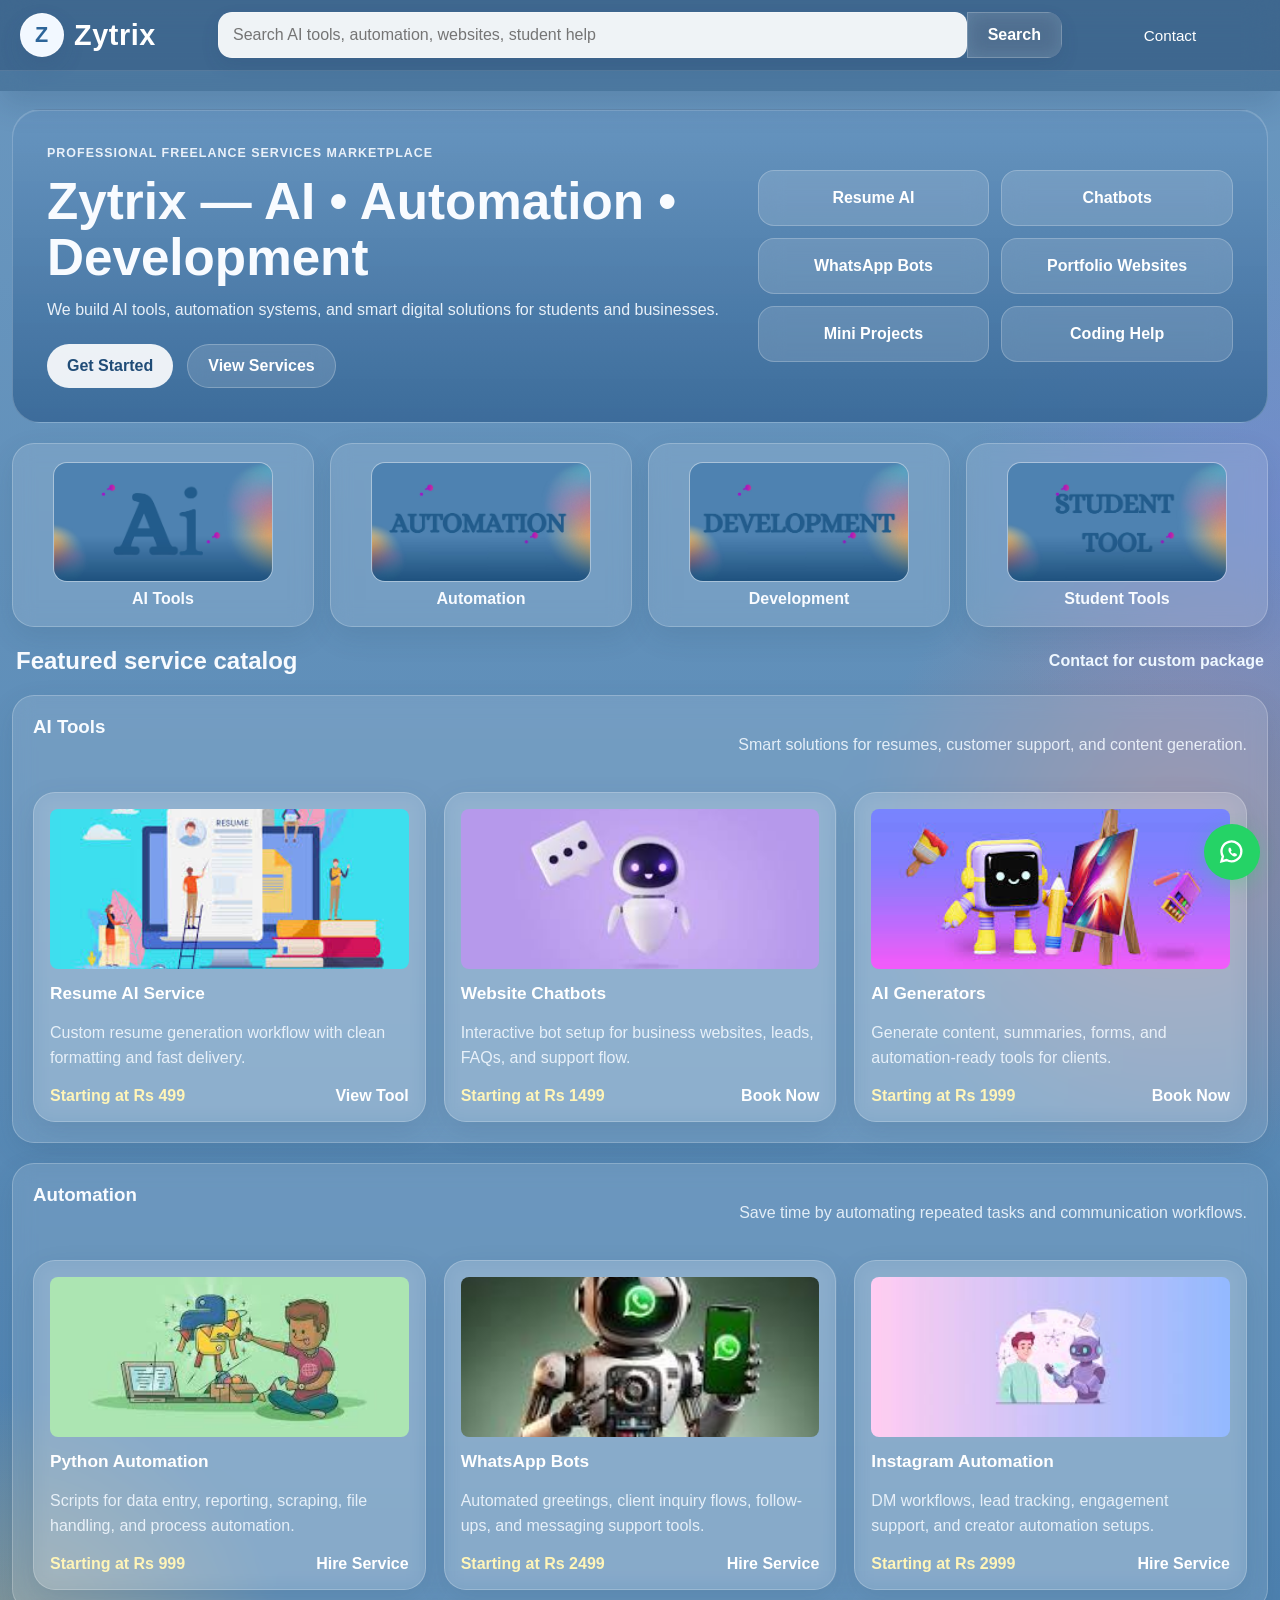
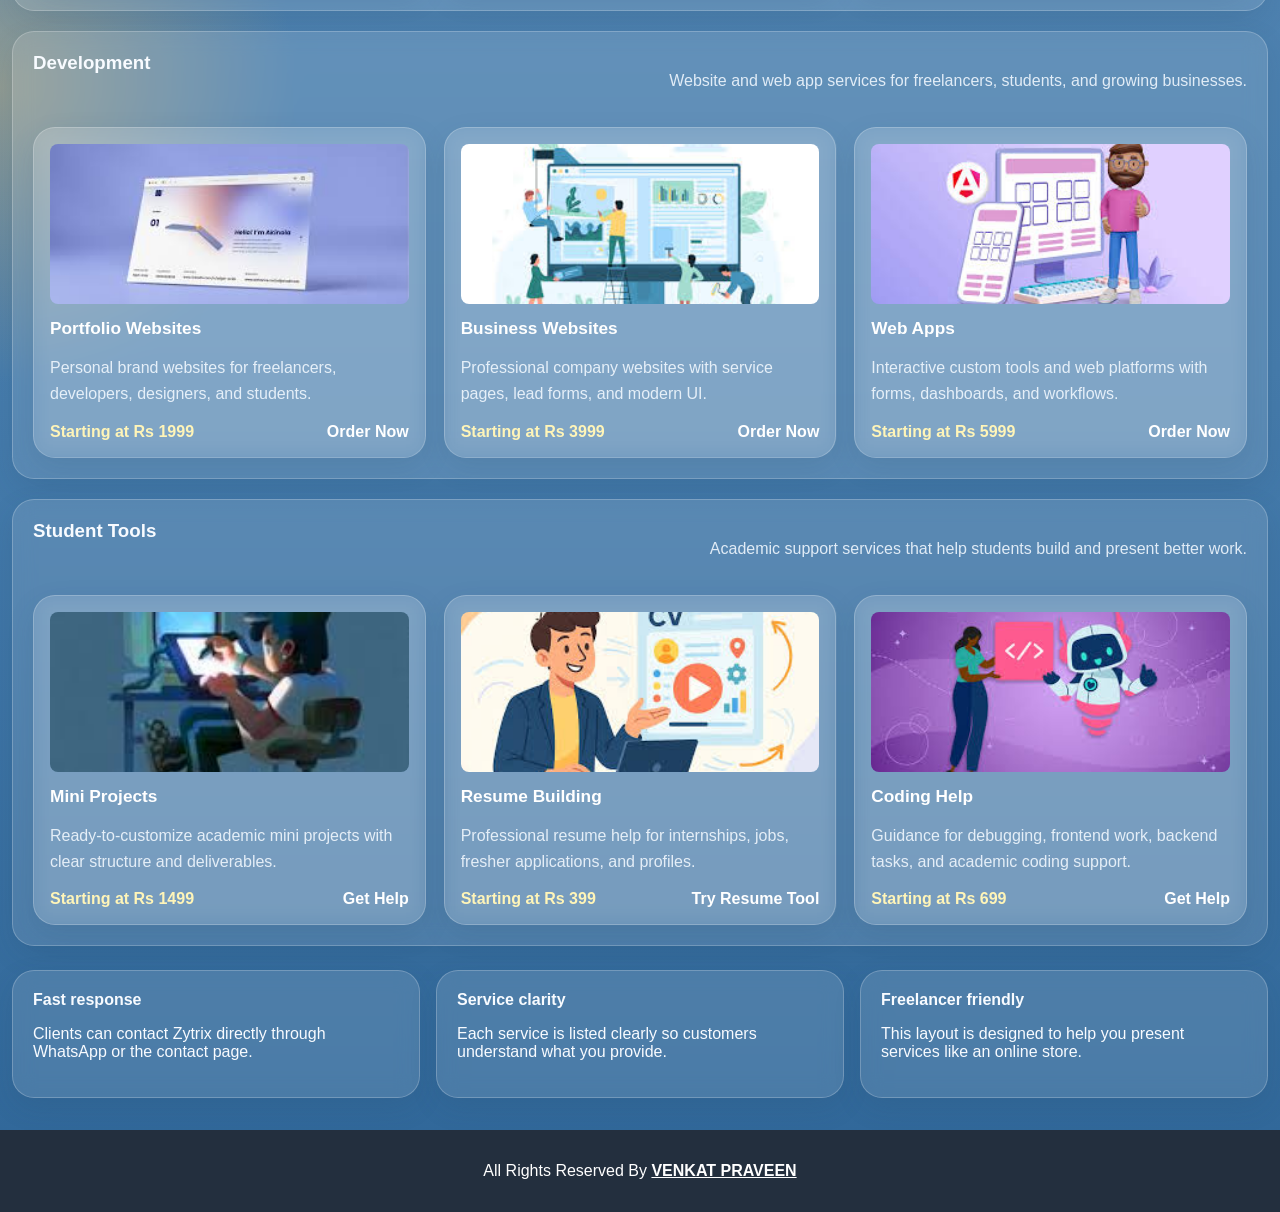
<file: index.html>
<!DOCTYPE html>
<html lang="en">
<head>
  <meta charset="UTF-8">
  <meta name="viewport" content="width=device-width, initial-scale=1.0">
  <title>Zytrix</title>
  <link rel="icon" type="image/png" href="image/cloud.png">
  <link rel="stylesheet" href="style.css">
</head>
<body class="marketplace-body">
  <header class="market-header">
    <div class="market-header-top">
      <a class="market-logo" href="index.html">
        <span class="header-logo-mark" aria-hidden="true">Z</span>
        <span>Zytrix</span>
      </a>
      <form class="market-search" data-site-search>
        <input type="text" name="query" placeholder="Search AI tools, automation, websites, student help">
        <button type="submit">Search</button>
      </form>
      <nav class="market-actions">
        <a href="contact.html">Contact</a>
      </nav>
    </div>
    <div class="market-header-bottom">
      <details class="mobile-nav-dropdown">
        <summary>Browser Services</summary>
        <div class="mobile-nav-menu">
          <a href="#ai-tools">AI Tools</a>
          <a href="#automation">Automation</a>
          <a href="#development">Development</a>
          <a href="#student-tools">Student Tools</a>
          <a href="resume.html">Resume Builder</a>
          <a href="contact.html">Hire Zytrix</a>
        </div>
      </details>
    </div>
  </header>

  <main class="market-main">
    <section class="hero-banner">
      <div class="hero-banner-copy">
        <p class="hero-tag">Professional freelance services marketplace</p>
        <h1>Zytrix — AI • Automation • Development</h1>
        <p>
          We build AI tools, automation systems, and smart digital solutions for students and businesses.
        </p>
        <div class="hero-banner-actions">
          <a class="primary-cta" href="contact.html">Get Started</a>
          <a class="secondary-cta" href="#service-catalog">View Services</a>
        </div>
      </div>
      <div class="hero-banner-panel">
        <a class="hero-service-chip hero-service-button" href="resume-ai-service.html">Resume AI</a>
        <a class="hero-service-chip hero-service-button" href="chatbots-service.html">Chatbots</a>
        <a class="hero-service-chip hero-service-button" href="whatsapp-bots-service.html">WhatsApp Bots</a>
        <a class="hero-service-chip hero-service-button" href="portfolio-websites-service.html">Portfolio Websites</a>
        <a class="hero-service-chip hero-service-button" href="mini-projects-service.html">Mini Projects</a>
        <a class="hero-service-chip hero-service-button" href="coding-help-service.html">Coding Help</a>
      </div>
    </section>

    <section class="quick-categories">
      <a class="quick-category-card" href="#ai-tools">
        <img class="quick-category-image" src="image/ai tool.jpg" alt="AI Tools">
        <strong>AI Tools</strong>
      </a>
      <a class="quick-category-card" href="#automation">
        <img class="quick-category-image" src="image/auto.jpg" alt="Automation">
        <strong>Automation</strong>
      </a>
      <a class="quick-category-card" href="#development">
        <img class="quick-category-image" src="image/dev.jpg" alt="Development">
        <strong>Development</strong>
      </a>
      <a class="quick-category-card" href="#student-tools">
        <img class="quick-category-image" src="image/Blue Gradient Futuristic Technology Youtube Intro Video.jpg" alt="Student Tools">
        <strong>Student Tools</strong>
      </a>
    </section>

    <section class="market-section" id="service-catalog">
      <div class="section-title-row">
        <h2>Featured service catalog</h2>
        <a href="contact.html">Contact for custom package</a>
      </div>

      <div class="category-block" id="ai-tools">
        <div class="category-heading">
          <h3>AI Tools</h3>
          <p>Smart solutions for resumes, customer support, and content generation.</p>
        </div>
        <div class="service-card-grid">
          <article class="service-product-card">
            <img class="service-thumb-image" src="image/resume service.jpg" alt="Resume AI Service">
            <h4>Resume AI Service</h4>
            <p>Custom resume generation workflow with clean formatting and fast delivery.</p>
            <div class="service-meta">
              <span>Starting at Rs 499</span>
              <a href="resume.html">View Tool</a>
            </div>
          </article>
          <article class="service-product-card">
            <img class="service-thumb-image" src="image/web chat.jpg" alt="Website Chatbots">
            <h4>Website Chatbots</h4>
            <p>Interactive bot setup for business websites, leads, FAQs, and support flow.</p>
            <div class="service-meta">
              <span>Starting at Rs 1499</span>
              <a href="contact.html">Book Now</a>
            </div>
          </article>
          <article class="service-product-card">
            <img class="service-thumb-image" src="image/ai gen.jpg" alt="AI Generators">
            <h4>AI Generators</h4>
            <p>Generate content, summaries, forms, and automation-ready tools for clients.</p>
            <div class="service-meta">
              <span>Starting at Rs 1999</span>
              <a href="contact.html">Book Now</a>
            </div>
          </article>
        </div>
      </div>

      <div class="category-block" id="automation">
        <div class="category-heading">
          <h3>Automation</h3>
          <p>Save time by automating repeated tasks and communication workflows.</p>
        </div>
        <div class="service-card-grid">
          <article class="service-product-card">
            <img class="service-thumb-image" src="image/python auto.jpg" alt="Python Automation">
            <h4>Python Automation</h4>
            <p>Scripts for data entry, reporting, scraping, file handling, and process automation.</p>
            <div class="service-meta">
              <span>Starting at Rs 999</span>
              <a href="contact.html">Hire Service</a>
            </div>
          </article>
          <article class="service-product-card">
            <img class="service-thumb-image" src="image/whatsbot.jpg" alt="WhatsApp Bots">
            <h4>WhatsApp Bots</h4>
            <p>Automated greetings, client inquiry flows, follow-ups, and messaging support tools.</p>
            <div class="service-meta">
              <span>Starting at Rs 2499</span>
              <a href="contact.html">Hire Service</a>
            </div>
          </article>
          <article class="service-product-card">
            <img class="service-thumb-image" src="image/insta.jpg" alt="Instagram Automation">
            <h4>Instagram Automation</h4>
            <p>DM workflows, lead tracking, engagement support, and creator automation setups.</p>
            <div class="service-meta">
              <span>Starting at Rs 2999</span>
              <a href="contact.html">Hire Service</a>
            </div>
          </article>
        </div>
      </div>

      <div class="category-block" id="development">
        <div class="category-heading">
          <h3>Development</h3>
          <p>Website and web app services for freelancers, students, and growing businesses.</p>
        </div>
        <div class="service-card-grid">
          <article class="service-product-card">
            <img class="service-thumb-image" src="image/portfolio.jpg" alt="Portfolio Websites">
            <h4>Portfolio Websites</h4>
            <p>Personal brand websites for freelancers, developers, designers, and students.</p>
            <div class="service-meta">
              <span>Starting at Rs 1999</span>
              <a href="contact.html">Order Now</a>
            </div>
          </article>
          <article class="service-product-card">
            <img class="service-thumb-image" src="image/businedd.jpg" alt="Business Websites">
            <h4>Business Websites</h4>
            <p>Professional company websites with service pages, lead forms, and modern UI.</p>
            <div class="service-meta">
              <span>Starting at Rs 3999</span>
              <a href="contact.html">Order Now</a>
            </div>
          </article>
          <article class="service-product-card">
            <img class="service-thumb-image" src="image/web apps.jpg" alt="Web Apps">
            <h4>Web Apps</h4>
            <p>Interactive custom tools and web platforms with forms, dashboards, and workflows.</p>
            <div class="service-meta">
              <span>Starting at Rs 5999</span>
              <a href="contact.html">Order Now</a>
            </div>
          </article>
        </div>
      </div>

      <div class="category-block" id="student-tools">
        <div class="category-heading">
          <h3>Student Tools</h3>
          <p>Academic support services that help students build and present better work.</p>
        </div>
        <div class="service-card-grid">
          <article class="service-product-card">
            <img class="service-thumb-image" src="image/mini.jpg" alt="Mini Projects">
            <h4>Mini Projects</h4>
            <p>Ready-to-customize academic mini projects with clear structure and deliverables.</p>
            <div class="service-meta">
              <span>Starting at Rs 1499</span>
              <a href="contact.html">Get Help</a>
            </div>
          </article>
          <article class="service-product-card">
            <img class="service-thumb-image" src="image/resume build.jpg" alt="Resume Building">
            <h4>Resume Building</h4>
            <p>Professional resume help for internships, jobs, fresher applications, and profiles.</p>
            <div class="service-meta">
              <span>Starting at Rs 399</span>
              <a href="resume.html">Try Resume Tool</a>
            </div>
          </article>
          <article class="service-product-card">
            <img class="service-thumb-image" src="image/coding 2.jpg" alt="Coding Help">
            <h4>Coding Help</h4>
            <p>Guidance for debugging, frontend work, backend tasks, and academic coding support.</p>
            <div class="service-meta">
              <span>Starting at Rs 699</span>
              <a href="contact.html">Get Help</a>
            </div>
          </article>
        </div>
      </div>
    </section>

    <section class="trust-strip">
      <div class="trust-box">
        <strong>Fast response</strong>
        <p>Clients can contact Zytrix directly through WhatsApp or the contact page.</p>
      </div>
      <div class="trust-box">
        <strong>Service clarity</strong>
        <p>Each service is listed clearly so customers understand what you provide.</p>
      </div>
      <div class="trust-box">
        <strong>Freelancer friendly</strong>
        <p>This layout is designed to help you present services like an online store.</p>
      </div>
    </section>
  </main>

  <footer class="market-footer centered-footer">
    <p>All Rights Reserved By <a href="https://venkatpraveen.netlify.app/" target="_blank" rel="noopener">VENKAT PRAVEEN</a></p>
  </footer>

  <a class="whatsapp-float simple-wa" href="https://wa.me/918341993998" target="_blank" rel="noopener" aria-label="Chat on WhatsApp">
    <svg viewBox="0 0 24 24" class="whatsapp-icon-svg" aria-hidden="true">
      <path d="M20 11.5A8.5 8.5 0 0 1 7.4 18.9L3 20l1.2-4.2A8.5 8.5 0 1 1 20 11.5Z" fill="none" stroke="currentColor" stroke-width="2"/>
      <path d="M9 8.8c.2-.4.4-.4.7-.4h.6c.2 0 .5 0 .6.4l.7 1.7c.1.3 0 .5-.2.7l-.5.6c.4.8 1 1.4 1.8 1.8l.6-.5c.2-.2.4-.2.7-.2l1.7.7c.3.1.4.4.4.6v.6c0 .3 0 .5-.4.7-.4.2-1 .4-1.7.3-1-.2-2-.8-3.1-1.9-1.1-1.1-1.7-2.1-1.9-3.1-.1-.7.1-1.3.3-1.7Z" fill="currentColor"/>
    </svg>
  </a>

  <script src="script.js"></script>
</body>
</html>
</file>
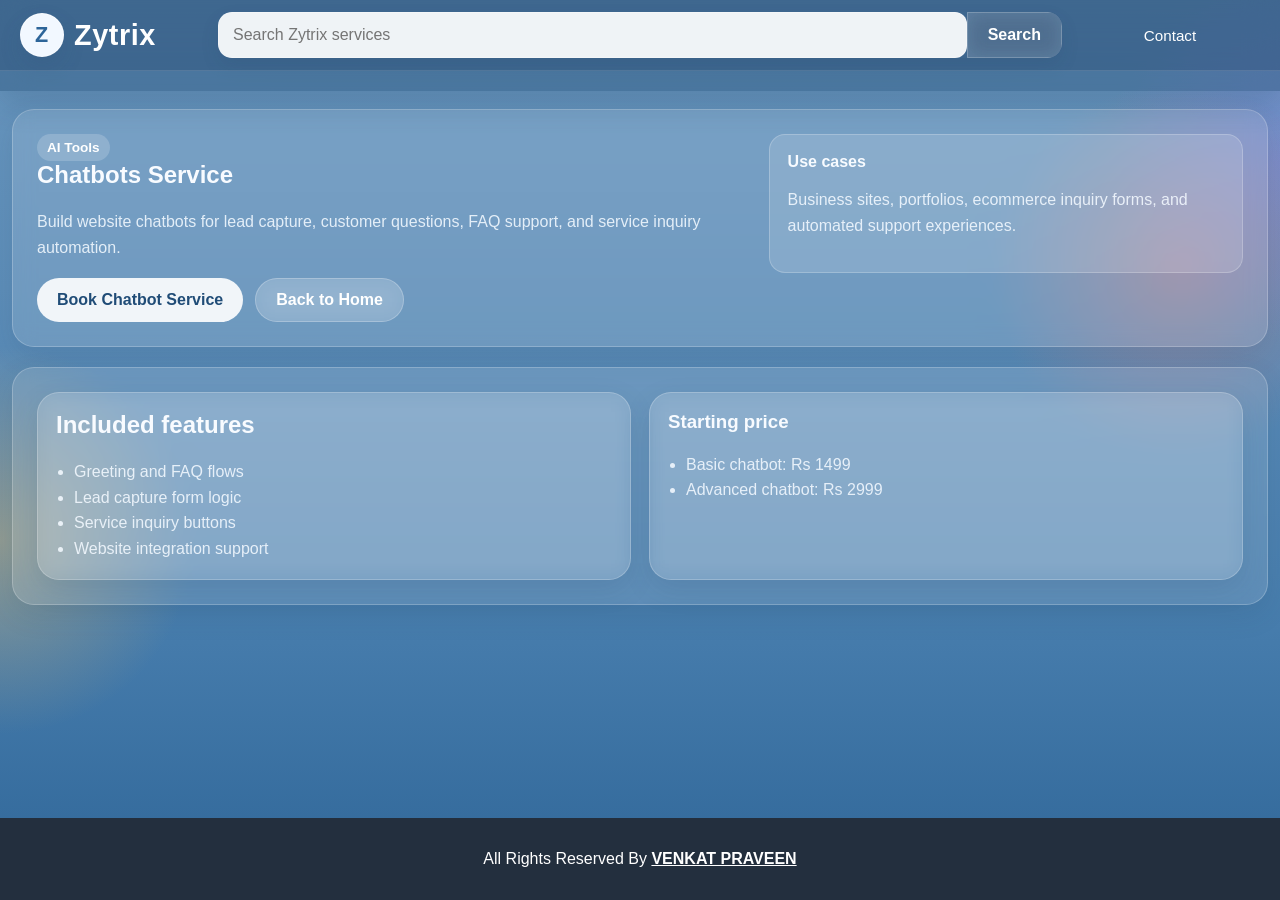
<file: chatbots-service.html>
<!DOCTYPE html>
<html lang="en">
<head>
  <meta charset="UTF-8">
  <meta name="viewport" content="width=device-width, initial-scale=1.0">
  <title>Chatbots Service | Zytrix</title>
  <link rel="icon" type="image/png" href="image/cloud.png">
  <link rel="stylesheet" href="style.css">
</head>
<body class="marketplace-body">
  <header class="market-header">
    <div class="market-header-top">
      <a class="market-logo" href="index.html">
        <span class="header-logo-mark" aria-hidden="true">Z</span>
        <span>Zytrix</span>
      </a>
      <form class="market-search" data-site-search>
        <input type="text" name="query" placeholder="Search Zytrix services">
        <button type="submit">Search</button>
      </form>
      <nav class="market-actions">
        <a href="contact.html">Contact</a>
      </nav>
    </div>
    <div class="market-header-bottom">
      <details class="mobile-nav-dropdown">
        <summary>Browser Pages</summary>
        <div class="mobile-nav-menu">
          <a href="index.html">Home</a>
          <a href="contact.html">Hire Zytrix</a>
        </div>
      </details>
    </div>
  </header>
  <main class="service-detail-main">
    <section class="service-detail-hero">
      <div>
        <span class="demo-tag">AI Tools</span>
        <h1>Chatbots Service</h1>
        <p>Build website chatbots for lead capture, customer questions, FAQ support, and service inquiry automation.</p>
        <div class="detail-actions">
          <a class="primary-cta" href="contact.html">Book Chatbot Service</a>
          <a class="secondary-cta" href="index.html">Back to Home</a>
        </div>
      </div>
      <div class="detail-summary-box">
        <strong>Use cases</strong>
        <p>Business sites, portfolios, ecommerce inquiry forms, and automated support experiences.</p>
      </div>
    </section>
    <section class="service-detail-section">
      <div class="detail-grid">
        <div class="feature-list-card">
          <h2>Included features</h2>
          <ul>
            <li>Greeting and FAQ flows</li>
            <li>Lead capture form logic</li>
            <li>Service inquiry buttons</li>
            <li>Website integration support</li>
          </ul>
        </div>
        <div class="pricing-card">
          <h3>Starting price</h3>
          <ul>
            <li>Basic chatbot: Rs 1499</li>
            <li>Advanced chatbot: Rs 2999</li>
          </ul>
        </div>
      </div>
    </section>
  </main>
  <footer class="market-footer centered-footer">
    <p>All Rights Reserved By <a href="https://venkatpraveen.netlify.app/" target="_blank" rel="noopener">VENKAT PRAVEEN</a></p>
  </footer>
</body>
</html>
</file>
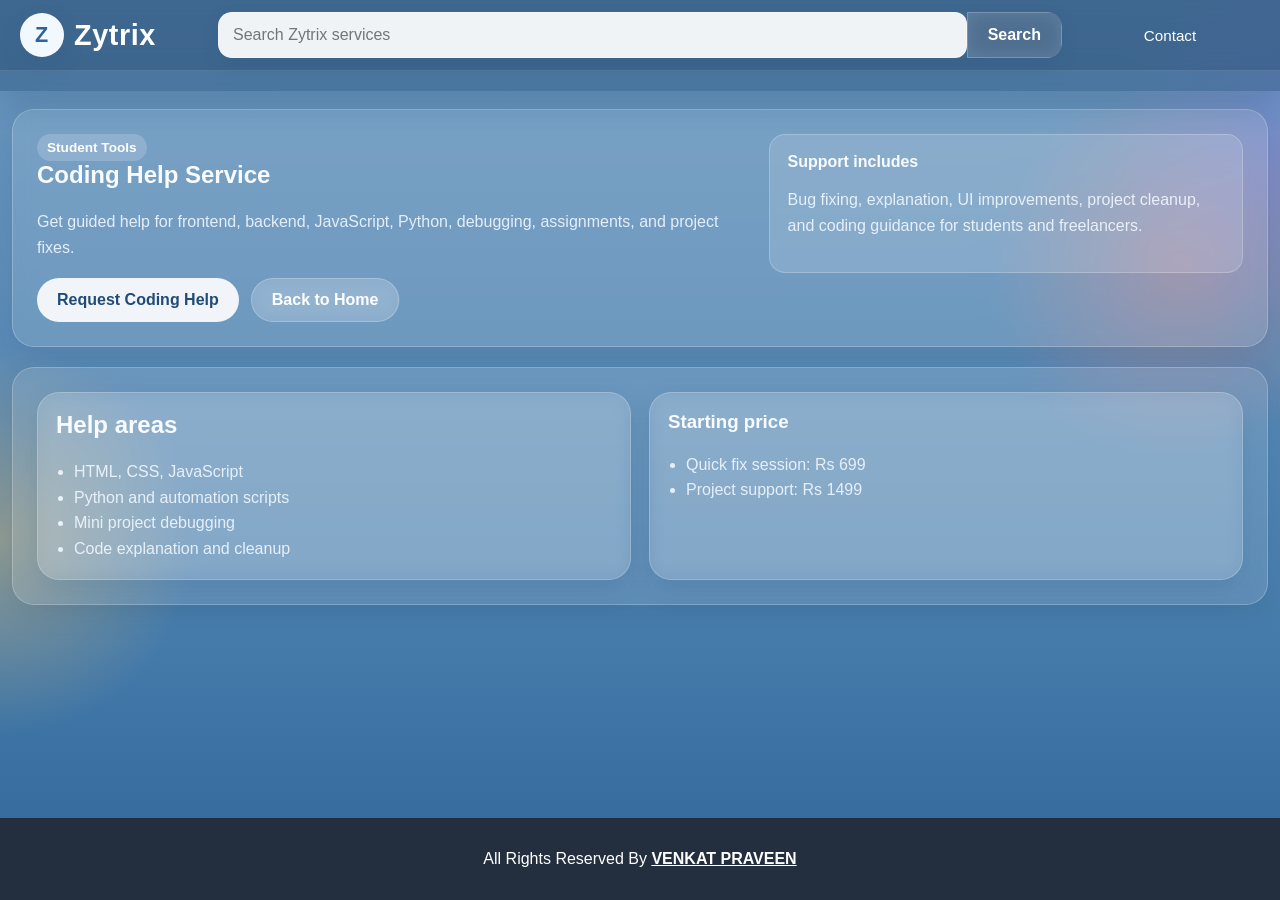
<file: coding-help-service.html>
<!DOCTYPE html>
<html lang="en">
<head>
  <meta charset="UTF-8">
  <meta name="viewport" content="width=device-width, initial-scale=1.0">
  <title>Coding Help Service | Zytrix</title>
  <link rel="icon" type="image/png" href="image/cloud.png">
  <link rel="stylesheet" href="style.css">
</head>
<body class="marketplace-body">
  <header class="market-header">
    <div class="market-header-top">
      <a class="market-logo" href="index.html">
        <span class="header-logo-mark" aria-hidden="true">Z</span>
        <span>Zytrix</span>
      </a>
      <form class="market-search" data-site-search>
        <input type="text" name="query" placeholder="Search Zytrix services">
        <button type="submit">Search</button>
      </form>
      <nav class="market-actions">
        <a href="contact.html">Contact</a>
      </nav>
    </div>
    <div class="market-header-bottom">
      <details class="mobile-nav-dropdown">
        <summary>Browser Pages</summary>
        <div class="mobile-nav-menu">
          <a href="index.html">Home</a>
          <a href="contact.html">Hire Zytrix</a>
        </div>
      </details>
    </div>
  </header>
  <main class="service-detail-main">
    <section class="service-detail-hero">
      <div>
        <span class="demo-tag">Student Tools</span>
        <h1>Coding Help Service</h1>
        <p>Get guided help for frontend, backend, JavaScript, Python, debugging, assignments, and project fixes.</p>
        <div class="detail-actions">
          <a class="primary-cta" href="contact.html">Request Coding Help</a>
          <a class="secondary-cta" href="index.html">Back to Home</a>
        </div>
      </div>
      <div class="detail-summary-box">
        <strong>Support includes</strong>
        <p>Bug fixing, explanation, UI improvements, project cleanup, and coding guidance for students and freelancers.</p>
      </div>
    </section>
    <section class="service-detail-section">
      <div class="detail-grid">
        <div class="feature-list-card">
          <h2>Help areas</h2>
          <ul>
            <li>HTML, CSS, JavaScript</li>
            <li>Python and automation scripts</li>
            <li>Mini project debugging</li>
            <li>Code explanation and cleanup</li>
          </ul>
        </div>
        <div class="pricing-card">
          <h3>Starting price</h3>
          <ul>
            <li>Quick fix session: Rs 699</li>
            <li>Project support: Rs 1499</li>
          </ul>
        </div>
      </div>
    </section>
  </main>
  <footer class="market-footer centered-footer">
    <p>All Rights Reserved By <a href="https://venkatpraveen.netlify.app/" target="_blank" rel="noopener">VENKAT PRAVEEN</a></p>
  </footer>
</body>
</html>
</file>
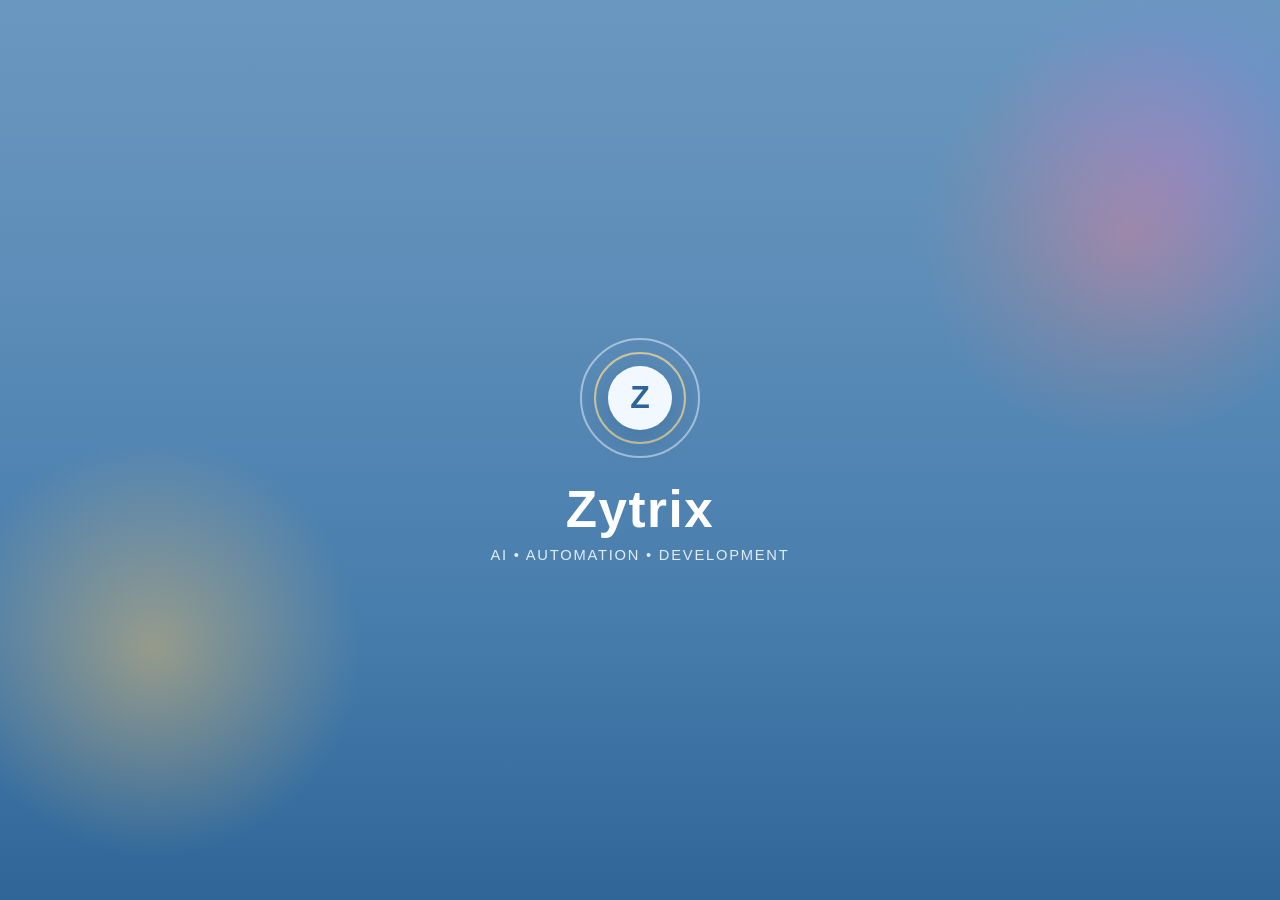
<file: contact.html>
<!DOCTYPE html>
<html lang="en">
<head>
  <meta charset="UTF-8">
  <meta name="viewport" content="width=device-width, initial-scale=1.0">
  <title>Zytrix | Contact</title>
  <link rel="icon" type="image/png" href="image/cloud.png">
  <link rel="preconnect" href="https://fonts.googleapis.com">
  <link rel="preconnect" href="https://fonts.gstatic.com" crossorigin>
  <link href="https://fonts.googleapis.com/css2?family=Orbitron:wght@500;700;800&family=Rajdhani:wght@400;500;600;700&display=swap" rel="stylesheet">
  <link rel="stylesheet" href="style.css">
</head>
<body class="contact-page-body">
  <div class="page-shell contact-shell">
    <header class="site-header">
      <a class="brand" href="index.html">
        <span class="header-logo-mark small-header-logo" aria-hidden="true">Z</span>
        <span class="brand-text">Zytrix</span>
      </a>
      <nav class="site-nav static-nav">
        <a href="index.html">Home</a>
        <a href="resume.html">Resume AI Tool</a>
      </nav>
    </header>

    <main class="contact-hero-card">
      <div class="contact-aurora contact-aurora-left"></div>
      <div class="contact-aurora contact-aurora-right"></div>
      <div class="contact-aurora contact-aurora-top"></div>

      <section class="tool-panel reveal contact-form-panel">
        <h1>Let's build your next smart product</h1>
        <p class="muted-text">Share your idea, project need, or automation goal and the Zytrix team will get back to you.</p>
        <form id="contactForm" class="stack-form">
          <input type="hidden" name="_subject" value="New Zytrix Contact Form Message">
          <input type="hidden" name="_captcha" value="false">
          <label>
            <span>Name</span>
            <input id="contactName" name="name" type="text" placeholder="Your name" required>
          </label>
          <label>
            <span>Email</span>
            <input id="contactEmail" name="email" type="email" placeholder="Your email address" required>
          </label>
          <label>
            <span>Message</span>
            <textarea id="contactMessage" name="message" rows="5" placeholder="Tell us what you want to build" required></textarea>
          </label>
          <button class="btn btn-primary wide" type="submit">Send Message</button>
          <p class="form-feedback" id="contactFeedback"></p>
        </form>
      </section>

      <section class="contact-details-block reveal delay-1">
        <div class="category-heading contact-heading-row">
          <h3>Contact Details</h3>
          <p>Reach Zytrix through fast and simple communication options.</p>
        </div>
        <div class="contact-card-grid">
          <article class="service-product-card contact-info-card glossy-contact-card">
            <div class="glossy-contact-head">
              <span class="glossy-contact-icon email-icon" aria-hidden="true">
                <svg viewBox="0 0 24 24" class="contact-svg-icon"><path d="M3 6h18v12H3z" fill="none" stroke="currentColor" stroke-width="2"/><path d="m4 7 8 6 8-6" fill="none" stroke="currentColor" stroke-width="2"/></svg>
              </span>
              <h4>Email Support</h4>
            </div>
            <p>zytrix.tec@gmail.com</p>
            <div class="service-meta">
              <span>Available for project inquiries</span>
              <a href="mailto:zytrix.tec@gmail.com">Send Email</a>
            </div>
          </article>
          <article class="service-product-card contact-info-card glossy-contact-card">
            <div class="glossy-contact-head">
              <span class="glossy-contact-icon whatsapp-icon" aria-hidden="true">
                <svg viewBox="0 0 24 24" class="contact-svg-icon"><path d="M20 11.5A8.5 8.5 0 0 1 7.4 18.9L3 20l1.2-4.2A8.5 8.5 0 1 1 20 11.5Z" fill="none" stroke="currentColor" stroke-width="2"/><path d="M9 8.8c.2-.4.4-.4.7-.4h.6c.2 0 .5 0 .6.4l.7 1.7c.1.3 0 .5-.2.7l-.5.6c.4.8 1 1.4 1.8 1.8l.6-.5c.2-.2.4-.2.7-.2l1.7.7c.3.1.4.4.4.6v.6c0 .3 0 .5-.4.7-.4.2-1 .4-1.7.3-1-.2-2-.8-3.1-1.9-1.1-1.1-1.7-2.1-1.9-3.1-.1-.7.1-1.3.3-1.7Z" fill="currentColor"/></svg>
              </span>
              <h4>Phone / WhatsApp</h4>
            </div>
            <p>+91 83419 93998</p>
            <div class="service-meta">
              <span>Quick replies for urgent needs</span>
              <a href="https://wa.me/918341993998,8328341926" target="_blank" rel="noopener">Open WhatsApp</a>
            </div>
          </article>
          <article class="service-product-card contact-info-card glossy-contact-card">
            <div class="glossy-contact-head">
              <span class="glossy-contact-icon support-icon" aria-hidden="true">
                <svg viewBox="0 0 24 24" class="contact-svg-icon"><circle cx="12" cy="12" r="9" fill="none" stroke="currentColor" stroke-width="2"/><path d="M12 7v5l3 2" fill="none" stroke="currentColor" stroke-width="2" stroke-linecap="round"/></svg>
              </span>
              <h4>Support Window</h4>
            </div>
            <p>Mon-Sat, 9:00 AM to 8:00 PM</p>
            <div class="service-meta">
              <span>Best time for meetings and updates</span>
              <a href="contact.html">Book Inquiry</a>
            </div>
          </article>
          <article class="service-product-card contact-info-card glossy-contact-card instagram-card">
            <div class="glossy-contact-head">
              <span class="glossy-contact-icon instagram-icon" aria-hidden="true">
                <svg viewBox="0 0 24 24" class="contact-svg-icon"><rect x="4" y="4" width="16" height="16" rx="4" fill="none" stroke="currentColor" stroke-width="2"/><circle cx="12" cy="12" r="3.5" fill="none" stroke="currentColor" stroke-width="2"/><circle cx="17.2" cy="6.8" r="1.2" fill="currentColor"/></svg>
              </span>
              <h4>Instagram</h4>
            </div>
            <p>@zytrix.tec</p>
            <div class="service-meta">
              <span>Glossy social updates and direct messaging</span>
              <a href="https://instagram.com/zytrix.tec" target="_blank" rel="noopener">Open Instagram</a>
            </div>
          </article>
        </div>
      </section>
    </main>
  </div>

  <a class="whatsapp-float" href="https://wa.me/918341993998" target="_blank" rel="noopener" aria-label="Chat on WhatsApp">
    <svg viewBox="0 0 24 24" class="whatsapp-icon-svg" aria-hidden="true">
      <path d="M20 11.5A8.5 8.5 0 0 1 7.4 18.9L3 20l1.2-4.2A8.5 8.5 0 1 1 20 11.5Z" fill="none" stroke="currentColor" stroke-width="2"/>
      <path d="M9 8.8c.2-.4.4-.4.7-.4h.6c.2 0 .5 0 .6.4l.7 1.7c.1.3 0 .5-.2.7l-.5.6c.4.8 1 1.4 1.8 1.8l.6-.5c.2-.2.4-.2.7-.2l1.7.7c.3.1.4.4.4.6v.6c0 .3 0 .5-.4.7-.4.2-1 .4-1.7.3-1-.2-2-.8-3.1-1.9-1.1-1.1-1.7-2.1-1.9-3.1-.1-.7.1-1.3.3-1.7Z" fill="currentColor"/>
    </svg>
  </a>

  <footer class="market-footer centered-footer">
    <p>All Rights Reserved By <a href="https://venkatpraveen.netlify.app/" target="_blank" rel="noopener">VENKAT PRAVEEN</a></p>
  </footer>

  <script src="script.js"></script>
</body>
</html>
</file>
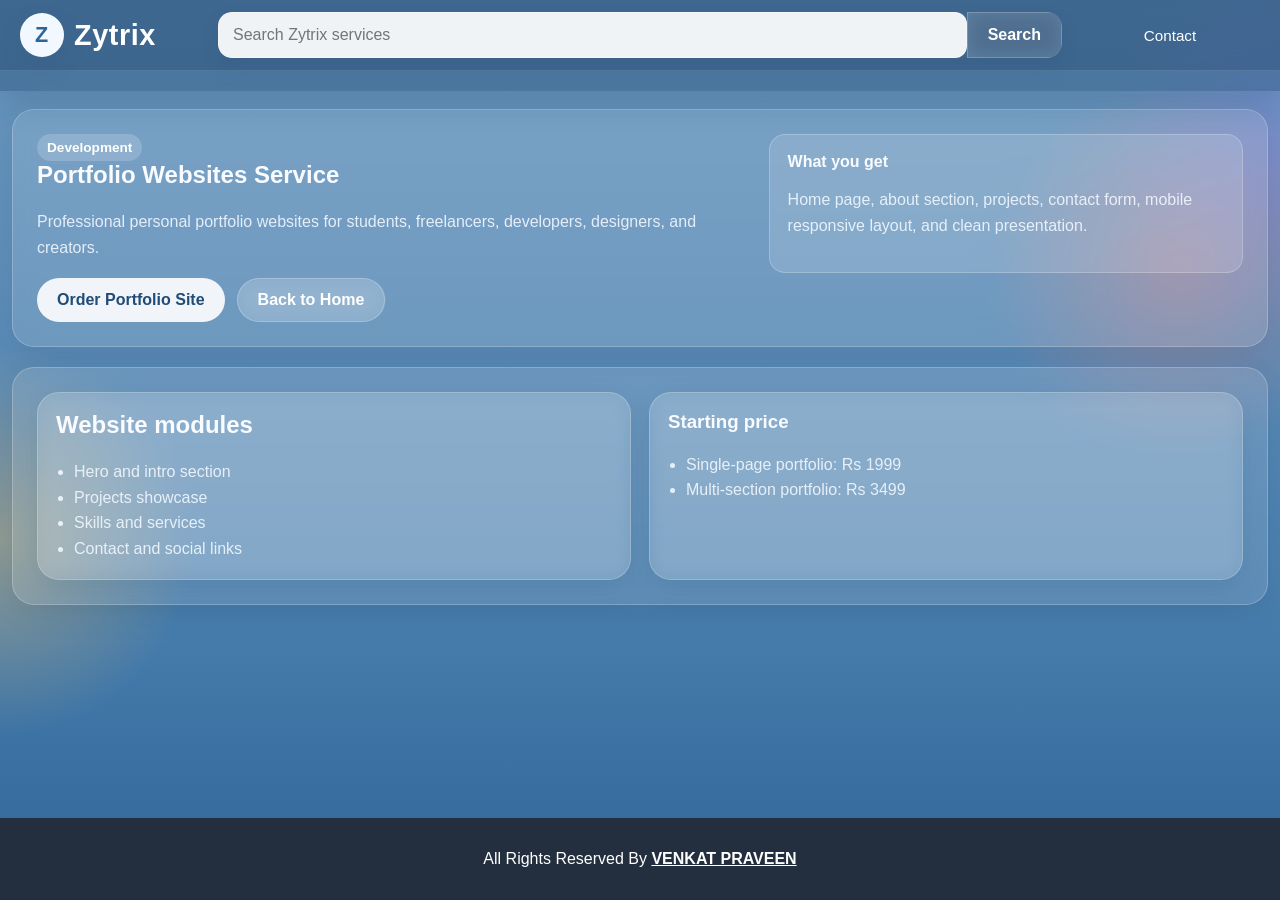
<file: portfolio-websites-service.html>
<!DOCTYPE html>
<html lang="en">
<head>
  <meta charset="UTF-8">
  <meta name="viewport" content="width=device-width, initial-scale=1.0">
  <title>Portfolio Websites Service | Zytrix</title>
  <link rel="icon" type="image/png" href="image/cloud.png">
  <link rel="stylesheet" href="style.css">
</head>
<body class="marketplace-body">
  <header class="market-header">
    <div class="market-header-top">
      <a class="market-logo" href="index.html">
        <span class="header-logo-mark" aria-hidden="true">Z</span>
        <span>Zytrix</span>
      </a>
      <form class="market-search" data-site-search>
        <input type="text" name="query" placeholder="Search Zytrix services">
        <button type="submit">Search</button>
      </form>
      <nav class="market-actions">
        <a href="contact.html">Contact</a>
      </nav>
    </div>
    <div class="market-header-bottom">
      <details class="mobile-nav-dropdown">
        <summary>Browser Pages</summary>
        <div class="mobile-nav-menu">
          <a href="index.html">Home</a>
          <a href="contact.html">Hire Zytrix</a>
        </div>
      </details>
    </div>
  </header>
  <main class="service-detail-main">
    <section class="service-detail-hero">
      <div>
        <span class="demo-tag">Development</span>
        <h1>Portfolio Websites Service</h1>
        <p>Professional personal portfolio websites for students, freelancers, developers, designers, and creators.</p>
        <div class="detail-actions">
          <a class="primary-cta" href="contact.html">Order Portfolio Site</a>
          <a class="secondary-cta" href="index.html">Back to Home</a>
        </div>
      </div>
      <div class="detail-summary-box">
        <strong>What you get</strong>
        <p>Home page, about section, projects, contact form, mobile responsive layout, and clean presentation.</p>
      </div>
    </section>
    <section class="service-detail-section">
      <div class="detail-grid">
        <div class="feature-list-card">
          <h2>Website modules</h2>
          <ul>
            <li>Hero and intro section</li>
            <li>Projects showcase</li>
            <li>Skills and services</li>
            <li>Contact and social links</li>
          </ul>
        </div>
        <div class="pricing-card">
          <h3>Starting price</h3>
          <ul>
            <li>Single-page portfolio: Rs 1999</li>
            <li>Multi-section portfolio: Rs 3499</li>
          </ul>
        </div>
      </div>
    </section>
  </main>
  <footer class="market-footer centered-footer">
    <p>All Rights Reserved By <a href="https://venkatpraveen.netlify.app/" target="_blank" rel="noopener">VENKAT PRAVEEN</a></p>
  </footer>
</body>
</html>
</file>
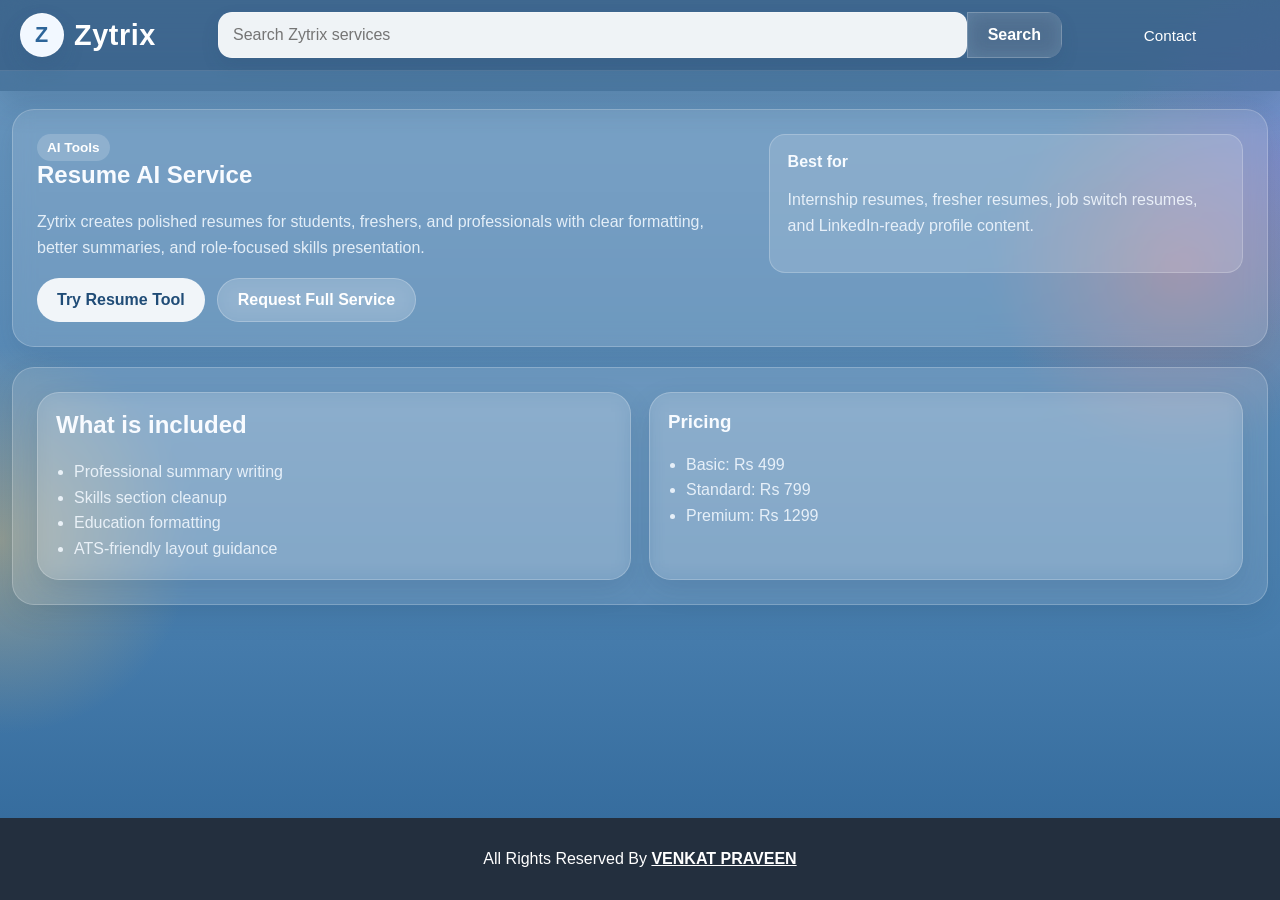
<file: resume-ai-service.html>
<!DOCTYPE html>
<html lang="en">
<head>
  <meta charset="UTF-8">
  <meta name="viewport" content="width=device-width, initial-scale=1.0">
  <title>Resume AI Service | Zytrix</title>
  <link rel="icon" type="image/png" href="image/cloud.png">
  <link rel="stylesheet" href="style.css">
</head>
<body class="marketplace-body">
  <header class="market-header">
    <div class="market-header-top">
      <a class="market-logo" href="index.html">
        <span class="header-logo-mark" aria-hidden="true">Z</span>
        <span>Zytrix</span>
      </a>
      <form class="market-search" data-site-search>
        <input type="text" name="query" placeholder="Search Zytrix services">
        <button type="submit">Search</button>
      </form>
      <nav class="market-actions">
        <a href="contact.html">Contact</a>
      </nav>
    </div>
    <div class="market-header-bottom">
      <details class="mobile-nav-dropdown">
        <summary>Browser Pages</summary>
        <div class="mobile-nav-menu">
          <a href="index.html">Home</a>
          <a href="resume.html">Resume Builder</a>
          <a href="contact.html">Hire Zytrix</a>
        </div>
      </details>
    </div>
  </header>
  <main class="service-detail-main">
    <section class="service-detail-hero">
      <div>
        <span class="demo-tag">AI Tools</span>
        <h1>Resume AI Service</h1>
        <p>Zytrix creates polished resumes for students, freshers, and professionals with clear formatting, better summaries, and role-focused skills presentation.</p>
        <div class="detail-actions">
          <a class="primary-cta" href="resume.html">Try Resume Tool</a>
          <a class="secondary-cta" href="contact.html">Request Full Service</a>
        </div>
      </div>
      <div class="detail-summary-box">
        <strong>Best for</strong>
        <p>Internship resumes, fresher resumes, job switch resumes, and LinkedIn-ready profile content.</p>
      </div>
    </section>
    <section class="service-detail-section">
      <div class="detail-grid">
        <div class="feature-list-card">
          <h2>What is included</h2>
          <ul>
            <li>Professional summary writing</li>
            <li>Skills section cleanup</li>
            <li>Education formatting</li>
            <li>ATS-friendly layout guidance</li>
          </ul>
        </div>
        <div class="pricing-card">
          <h3>Pricing</h3>
          <ul>
            <li>Basic: Rs 499</li>
            <li>Standard: Rs 799</li>
            <li>Premium: Rs 1299</li>
          </ul>
        </div>
      </div>
    </section>
  </main>
  <footer class="market-footer centered-footer">
    <p>All Rights Reserved By <a href="https://venkatpraveen.netlify.app/" target="_blank" rel="noopener">VENKAT PRAVEEN</a></p>
  </footer>
</body>
</html>
</file>
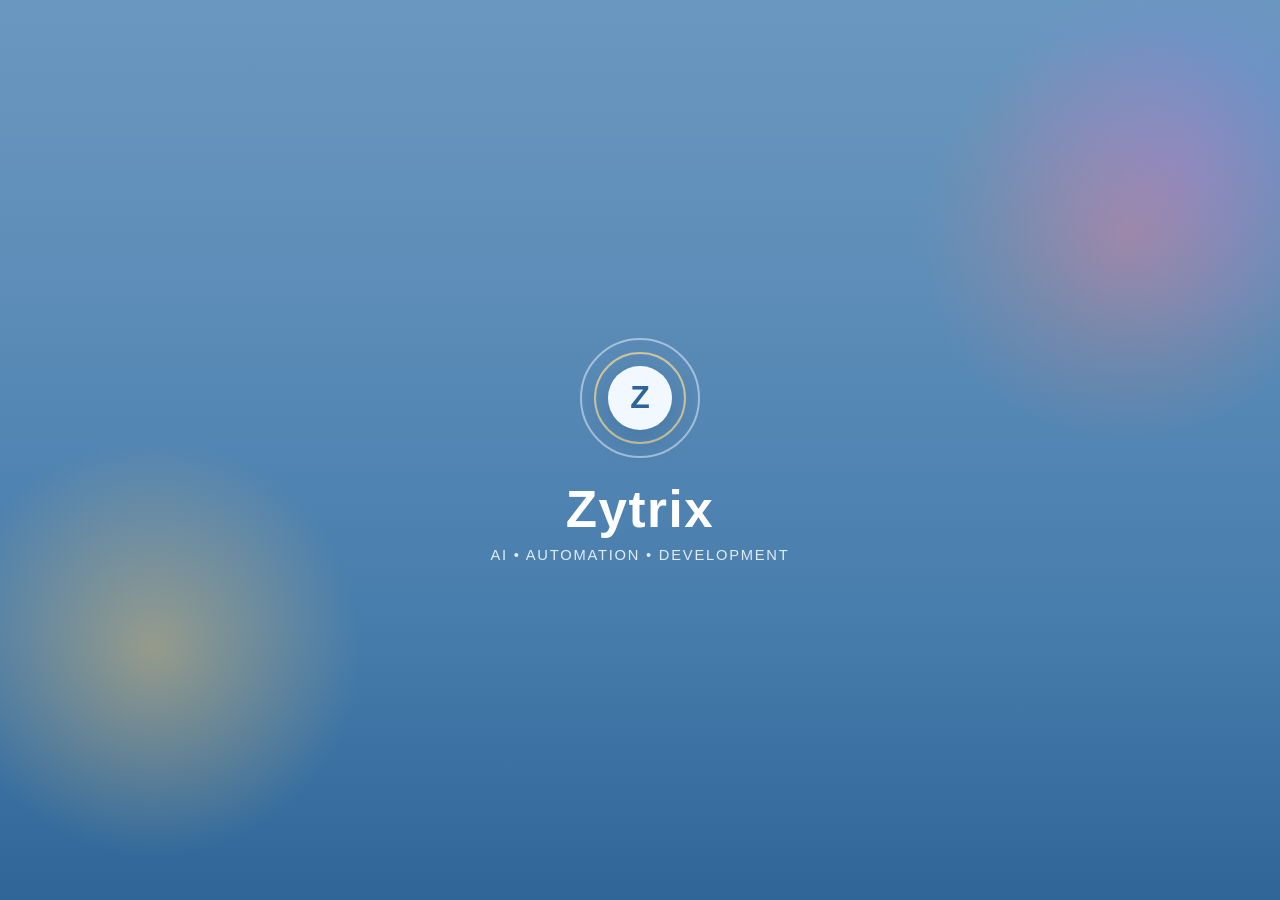
<file: resume.html>
<!DOCTYPE html>
<html lang="en">
<head>
  <meta charset="UTF-8">
  <meta name="viewport" content="width=device-width, initial-scale=1.0">
  <title>Zytrix | Resume AI Tool</title>
  <link rel="icon" type="image/png" href="image/cloud.png">
  <link rel="preconnect" href="https://fonts.googleapis.com">
  <link rel="preconnect" href="https://fonts.gstatic.com" crossorigin>
  <link href="https://fonts.googleapis.com/css2?family=Orbitron:wght@500;700;800&family=Rajdhani:wght@400;500;600;700&display=swap" rel="stylesheet">
  <link rel="stylesheet" href="style.css">
</head>
<body>
  <div class="page-shell">
    <header class="site-header">
      <a class="brand" href="index.html">
        <span class="header-logo-mark small-header-logo" aria-hidden="true">Z</span>
        <span class="brand-text">Zytrix</span>
      </a>
      <nav class="site-nav static-nav">
        <a href="index.html">Home</a>
        <a href="contact.html">Contact</a>
      </nav>
    </header>

    <main class="tool-layout">
      <section class="glass-card tool-panel reveal">
        <p class="eyebrow">Resume AI tool</p>
        <h1>Generate a clean professional resume</h1>
        <form id="resumeForm" class="stack-form">
          <label>
            <span>Name</span>
            <input id="candidateName" name="candidateName" type="text" placeholder="Your full name" required>
          </label>
          <label>
            <span>Skills</span>
            <textarea id="candidateSkills" name="candidateSkills" rows="4" placeholder="Example: HTML, CSS, JavaScript, UI Design" required></textarea>
          </label>
          <label>
            <span>Education</span>
            <textarea id="candidateEducation" name="candidateEducation" rows="4" placeholder="Degree, institution, certifications, achievements" required></textarea>
          </label>
          <button class="btn btn-primary wide" type="submit">Generate Resume</button>
        </form>
      </section>

      <section class="glass-card resume-output reveal delay-1">
        <div class="resume-output-head">
          <div>
            <p class="eyebrow">Generated preview</p>
            <h2>Formatted resume</h2>
          </div>
        </div>
        <div id="resumeOutput" class="resume-card">
          <h3>Your resume preview will appear here.</h3>
          <p>Fill in your details and let Zytrix assemble a polished summary.</p>
        </div>
      </section>
    </main>
  </div>

  <footer class="market-footer centered-footer">
    <p>All Rights Reserved By <a href="https://venkatpraveen.netlify.app/" target="_blank" rel="noopener">VENKAT PRAVEEN</a></p>
  </footer>

  <script src="script.js"></script>
</body>
</html>
</file>
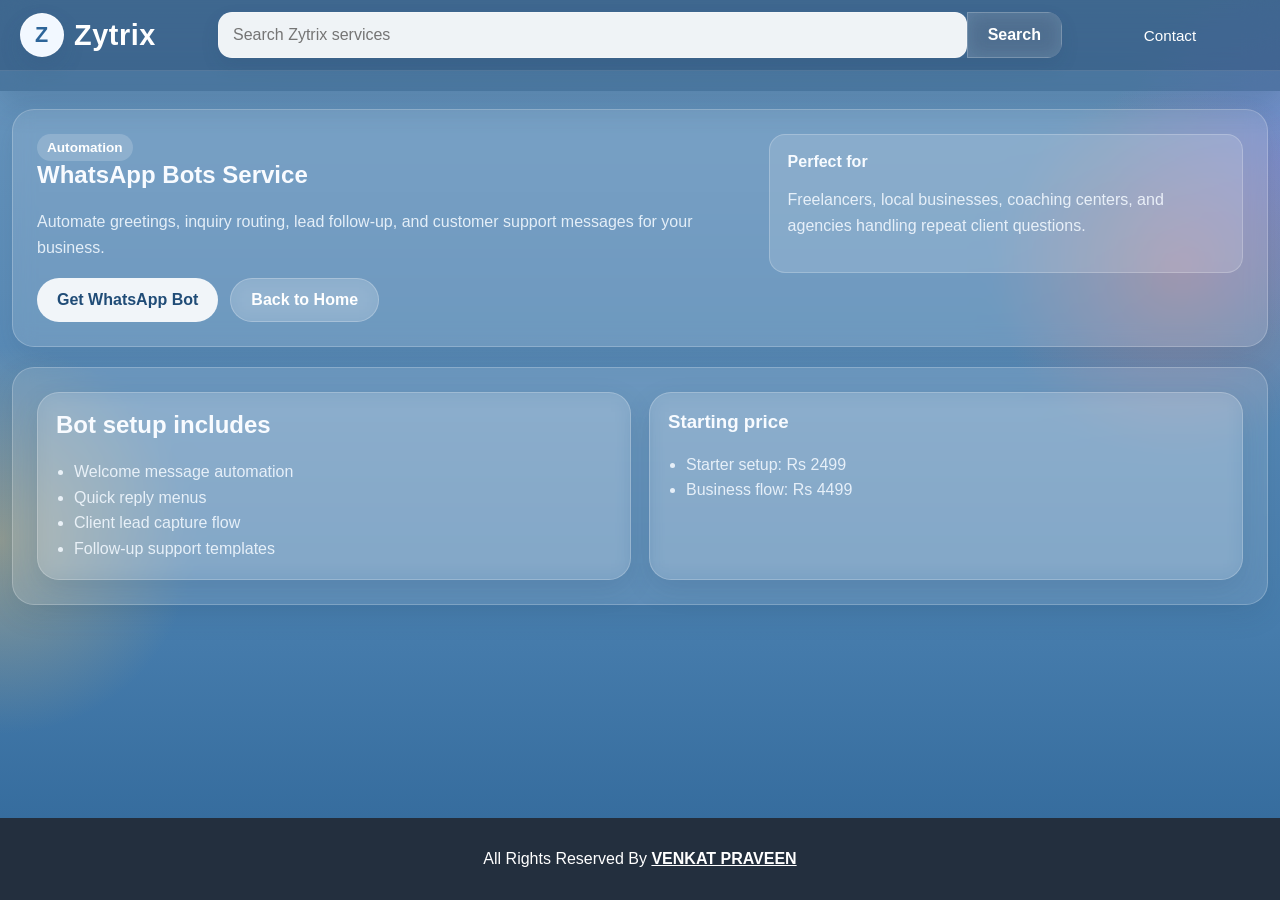
<file: whatsapp-bots-service.html>
<!DOCTYPE html>
<html lang="en">
<head>
  <meta charset="UTF-8">
  <meta name="viewport" content="width=device-width, initial-scale=1.0">
  <title>WhatsApp Bots Service | Zytrix</title>
  <link rel="icon" type="image/png" href="image/cloud.png">
  <link rel="stylesheet" href="style.css">
</head>
<body class="marketplace-body">
  <header class="market-header">
    <div class="market-header-top">
      <a class="market-logo" href="index.html">
        <span class="header-logo-mark" aria-hidden="true">Z</span>
        <span>Zytrix</span>
      </a>
      <form class="market-search" data-site-search>
        <input type="text" name="query" placeholder="Search Zytrix services">
        <button type="submit">Search</button>
      </form>
      <nav class="market-actions">
        <a href="contact.html">Contact</a>
      </nav>
    </div>
    <div class="market-header-bottom">
      <details class="mobile-nav-dropdown">
        <summary>Browser Pages</summary>
        <div class="mobile-nav-menu">
          <a href="index.html">Home</a>
          <a href="contact.html">Hire Zytrix</a>
        </div>
      </details>
    </div>
  </header>
  <main class="service-detail-main">
    <section class="service-detail-hero">
      <div>
        <span class="demo-tag">Automation</span>
        <h1>WhatsApp Bots Service</h1>
        <p>Automate greetings, inquiry routing, lead follow-up, and customer support messages for your business.</p>
        <div class="detail-actions">
          <a class="primary-cta" href="contact.html">Get WhatsApp Bot</a>
          <a class="secondary-cta" href="index.html">Back to Home</a>
        </div>
      </div>
      <div class="detail-summary-box">
        <strong>Perfect for</strong>
        <p>Freelancers, local businesses, coaching centers, and agencies handling repeat client questions.</p>
      </div>
    </section>
    <section class="service-detail-section">
      <div class="detail-grid">
        <div class="feature-list-card">
          <h2>Bot setup includes</h2>
          <ul>
            <li>Welcome message automation</li>
            <li>Quick reply menus</li>
            <li>Client lead capture flow</li>
            <li>Follow-up support templates</li>
          </ul>
        </div>
        <div class="pricing-card">
          <h3>Starting price</h3>
          <ul>
            <li>Starter setup: Rs 2499</li>
            <li>Business flow: Rs 4499</li>
          </ul>
        </div>
      </div>
    </section>
  </main>
  <footer class="market-footer centered-footer">
    <p>All Rights Reserved By <a href="https://venkatpraveen.netlify.app/" target="_blank" rel="noopener">VENKAT PRAVEEN</a></p>
  </footer>
</body>
</html>
</file>
<file: style.css>
* {
  box-sizing: border-box;
}

html {
  scroll-behavior: smooth;
}

body {
  margin: 0;
  min-height: 100vh;
  display: flex;
  flex-direction: column;
  font-family: Arial, Helvetica, sans-serif;
  background:
    radial-gradient(circle at 0% 60%, rgba(255, 197, 99, 0.38), transparent 14%),
    radial-gradient(circle at 92% 30%, rgba(255, 128, 120, 0.32), transparent 14%),
    radial-gradient(circle at 100% 18%, rgba(170, 125, 255, 0.24), transparent 12%),
    linear-gradient(180deg, #6a97bf 0%, #5d8db8 32%, #467cac 70%, #2f6698 100%);
  color: #f8fbff;
}

body > * {
  animation: pageFade 0.7s ease;
}

.site-splash {
  position: fixed;
  inset: 0;
  z-index: 9999;
  display: grid;
  place-items: center;
  background:
    radial-gradient(circle at 12% 72%, rgba(255, 197, 99, 0.44), transparent 16%),
    radial-gradient(circle at 88% 26%, rgba(255, 128, 120, 0.34), transparent 16%),
    radial-gradient(circle at 92% 18%, rgba(170, 125, 255, 0.28), transparent 14%),
    linear-gradient(180deg, #6a97bf 0%, #5d8db8 32%, #467cac 70%, #2f6698 100%);
  transition: opacity 0.7s ease, visibility 0.7s ease;
}

.site-splash-hide {
  opacity: 0;
  visibility: hidden;
}

.site-splash-inner {
  text-align: center;
  animation: splashPop 0.9s ease;
}

.site-splash-mark {
  position: relative;
  width: 120px;
  height: 120px;
  margin: 0 auto 22px;
  display: grid;
  place-items: center;
}

.splash-ring,
.splash-core {
  position: absolute;
  border-radius: 50%;
}

.splash-ring-one {
  inset: 0;
  border: 2px solid rgba(255, 255, 255, 0.46);
  animation: spinSlow 3.6s linear infinite;
}

.splash-ring-two {
  inset: 14px;
  border: 2px solid rgba(255, 220, 146, 0.7);
  animation: spinSlowReverse 2.8s linear infinite;
}

.splash-core {
  inset: 28px;
  display: grid;
  place-items: center;
  background: #f2f8ff;
  color: #2d6599;
  font-size: 2rem;
  font-weight: 700;
  border: 1px solid rgba(255, 255, 255, 0.6);
  box-shadow: 0 12px 24px rgba(35, 74, 110, 0.18);
}

.site-splash h1 {
  margin: 0 0 8px;
  font-size: clamp(2rem, 4vw, 3.2rem);
  color: #ffffff;
  letter-spacing: 0.03em;
}

.site-splash p {
  margin: 0;
  color: rgba(248, 251, 255, 0.88);
  letter-spacing: 0.12em;
  text-transform: uppercase;
  font-size: 0.92rem;
}

a {
  color: inherit;
  text-decoration: none;
}

button,
input,
textarea {
  font: inherit;
}

.marketplace-body {
  background:
    radial-gradient(circle at 0% 60%, rgba(255, 197, 99, 0.38), transparent 14%),
    radial-gradient(circle at 92% 30%, rgba(255, 128, 120, 0.32), transparent 14%),
    radial-gradient(circle at 100% 18%, rgba(170, 125, 255, 0.24), transparent 12%),
    linear-gradient(180deg, #6a97bf 0%, #5d8db8 32%, #467cac 70%, #2f6698 100%);
}

.market-header {
  position: sticky;
  top: 0;
  z-index: 50;
  box-shadow: 0 14px 30px rgba(19, 49, 78, 0.16);
  animation: slideDownSoft 0.7s ease;
  transition: transform 0.28s ease, opacity 0.28s ease;
}

.market-header-top {
  display: grid;
  grid-template-columns: 180px minmax(0, 1fr) 180px;
  gap: 18px;
  align-items: center;
  padding: 12px 20px;
  background: rgba(18, 54, 92, 0.48);
  color: #fff;
  backdrop-filter: blur(16px);
  border-bottom: 1px solid rgba(255, 255, 255, 0.12);
}

.market-logo {
  display: inline-flex;
  align-items: center;
  gap: 10px;
  font-size: 1.8rem;
  font-weight: 700;
  letter-spacing: 0.02em;
}

.site-logo-image {
  width: 44px;
  height: 44px;
  object-fit: contain;
  display: block;
}

.small-logo {
  width: 38px;
  height: 38px;
}

.header-logo-mark {
  width: 44px;
  height: 44px;
  border-radius: 50%;
  display: inline-grid;
  place-items: center;
  background: #f2f8ff;
  color: #2d6599;
  font-size: 1.35rem;
  font-weight: 700;
  border: 1px solid rgba(255, 255, 255, 0.55);
  box-shadow: 0 10px 22px rgba(35, 74, 110, 0.16);
  flex-shrink: 0;
}

.small-header-logo {
  width: 38px;
  height: 38px;
  font-size: 1.05rem;
}

.market-search {
  display: grid;
  grid-template-columns: 1fr auto;
  border-radius: 14px;
  overflow: hidden;
  box-shadow: 0 8px 18px rgba(27, 61, 94, 0.12);
}

.market-search input {
  border: 1px solid rgba(255, 255, 255, 0.3);
  padding: 13px 14px;
  outline: none;
  background: rgba(255, 255, 255, 0.92);
  color: #17395a;
}

.market-search button {
  border: 1px solid rgba(255, 255, 255, 0.2);
  padding: 0 20px;
  background: rgba(255, 255, 255, 0.18);
  color: #ffffff;
  font-weight: 700;
  cursor: pointer;
  backdrop-filter: blur(10px);
  transition: transform 0.18s ease, background 0.18s ease, box-shadow 0.18s ease;
}

.market-actions {
  display: flex;
  gap: 18px;
  font-size: 0.95rem;
  justify-content: center;
}

.market-actions a,
.market-header-bottom a {
  color: #fff;
}

.market-header-bottom {
  display: flex;
  flex-wrap: wrap;
  gap: 18px;
  padding: 10px 20px;
  background: rgba(27, 67, 106, 0.36);
  color: #fff;
  font-size: 0.95rem;
  justify-content: center;
  backdrop-filter: blur(16px);
}

.mobile-nav-dropdown {
  width: 100%;
}

.mobile-nav-dropdown summary {
  display: none;
  list-style: none;
  cursor: pointer;
  padding: 12px 16px;
  border-radius: 14px;
  background: rgba(255, 255, 255, 0.14);
  border: 1px solid rgba(255, 255, 255, 0.2);
  color: #ffffff;
  font-weight: 700;
}

.mobile-nav-dropdown summary::-webkit-details-marker {
  display: none;
}

.mobile-nav-menu {
  display: flex;
  flex-wrap: wrap;
  justify-content: center;
  gap: 18px;
}

.market-main {
  width: min(1480px, calc(100% - 24px));
  margin: 18px auto 32px;
  flex: 1 0 auto;
}

.hero-banner {
  display: grid;
  grid-template-columns: 1.3fr 0.9fr;
  gap: 24px;
  padding: 34px;
  background: linear-gradient(180deg, rgba(103, 149, 192, 0.86), rgba(56, 104, 151, 0.9));
  border-radius: 28px;
  margin-bottom: 20px;
  border: 1px solid rgba(255, 255, 255, 0.2);
  box-shadow: inset 0 1px 0 rgba(255, 255, 255, 0.16);
  animation: riseIn 0.85s ease;
}

.hero-banner-copy h1 {
  margin: 10px 0;
  font-size: clamp(2rem, 4vw, 3.4rem);
  line-height: 1.1;
}

.hero-banner-copy p {
  margin: 0;
  max-width: 720px;
  line-height: 1.6;
  color: rgba(245, 250, 255, 0.92);
}

.hero-tag {
  color: #e9f5ff;
  font-weight: 700;
  text-transform: uppercase;
  letter-spacing: 0.08em;
  font-size: 0.78rem;
}

.hero-banner-actions {
  display: flex;
  flex-wrap: wrap;
  gap: 14px;
  margin-top: 22px;
}

.primary-cta,
.secondary-cta {
  display: inline-flex;
  align-items: center;
  justify-content: center;
  min-height: 44px;
  padding: 0 20px;
  border-radius: 999px;
  font-weight: 700;
}

.primary-cta {
  background: rgba(255, 255, 255, 0.9);
  color: #204c77;
}

.secondary-cta {
  background: rgba(255, 255, 255, 0.14);
  border: 1px solid rgba(255, 255, 255, 0.24);
  color: #ffffff;
  backdrop-filter: blur(10px);
}

.hero-banner-panel {
  display: grid;
  grid-template-columns: repeat(2, minmax(0, 1fr));
  gap: 12px;
  align-content: center;
}

.hero-service-chip {
  padding: 18px 16px;
  border-radius: 16px;
  background: rgba(255, 255, 255, 0.14);
  border: 1px solid rgba(255, 255, 255, 0.22);
  text-align: center;
  font-weight: 700;
  color: #ffffff;
  backdrop-filter: blur(12px);
  transition: transform 0.2s ease, background 0.2s ease, box-shadow 0.2s ease, border-color 0.2s ease;
  animation: riseIn 0.85s ease both;
}

.hero-service-button {
  display: flex;
  align-items: center;
  justify-content: center;
  min-height: 56px;
  transition: transform 0.18s ease, box-shadow 0.18s ease, border-color 0.18s ease;
}

.hero-service-button:hover {
  transform: translateY(-1px);
  border-color: rgba(255, 255, 255, 0.36);
  box-shadow: 0 8px 18px rgba(32, 63, 94, 0.15);
}

.quick-categories {
  display: grid;
  grid-template-columns: repeat(4, minmax(0, 1fr));
  gap: 16px;
  margin-bottom: 20px;
}

.quick-category-card,
.trust-box,
.service-product-card,
.category-block,
.tool-panel,
.resume-output,
.auth-card,
.dashboard-hero,
.action-card,
.metric-card,
.admin-table {
  background: rgba(255, 255, 255, 0.12);
  border: 1px solid rgba(255, 255, 255, 0.22);
  border-radius: 22px;
  box-shadow: 0 10px 28px rgba(33, 62, 93, 0.12);
  backdrop-filter: blur(10px);
  transition: transform 0.22s ease, box-shadow 0.22s ease, border-color 0.22s ease, background 0.22s ease;
}

.quick-category-card:hover,
.trust-box:hover,
.service-product-card:hover,
.category-block:hover,
.tool-panel:hover,
.resume-output:hover,
.auth-card:hover,
.dashboard-hero:hover,
.action-card:hover,
.metric-card:hover,
.admin-table:hover,
.service-detail-hero:hover,
.service-detail-section:hover,
.demo-project-card:hover,
.feature-list-card:hover,
.pricing-card:hover,
.contact-form-panel:hover,
.contact-details-block:hover {
  transform: translateY(-4px);
  box-shadow: 0 18px 36px rgba(30, 58, 88, 0.16);
  border-color: rgba(255, 255, 255, 0.3);
}

.quick-category-card {
  padding: 18px;
  display: grid;
  place-items: center;
  gap: 8px;
  text-align: center;
  animation: riseIn 0.8s ease both;
}

.quick-category-image {
  width: 100%;
  max-width: 220px;
  height: 120px;
  object-fit: cover;
  border-radius: 14px;
  border: 1px solid rgba(255, 255, 255, 0.26);
  background: rgba(255, 255, 255, 0.16);
}

.market-section {
  display: grid;
  gap: 20px;
}

.section-title-row,
.category-heading,
.resume-output-head,
.table-row,
.site-header,
.chatbot-header {
  display: flex;
  align-items: center;
  justify-content: space-between;
  gap: 16px;
}

.section-title-row {
  padding: 0 4px;
}

.section-title-row h2,
.category-heading h3,
.dashboard-hero h1,
.tool-panel h1,
.auth-card h1 {
  margin: 0;
}

.section-title-row a {
  color: #eff8ff;
  font-weight: 700;
}

.category-block {
  padding: 20px;
}

.category-heading {
  align-items: flex-start;
  margin-bottom: 18px;
}

.category-heading p,
.service-product-card p,
.tool-panel p,
.resume-card p,
.dashboard-hero p,
.action-card p,
.metric-card p,
.table-row,
.auth-card p {
  color: rgba(244, 249, 255, 0.88);
  line-height: 1.6;
}

.service-card-grid,
.dashboard-grid,
.admin-grid,
.tool-layout {
  display: grid;
  grid-template-columns: repeat(3, minmax(0, 1fr));
  gap: 18px;
}

.tool-layout {
  max-width: 980px;
  margin: 0 auto;
  align-items: start;
}

.contact-page-body {
  background:
    radial-gradient(circle at 0% 60%, rgba(255, 197, 99, 0.5), transparent 13%),
    radial-gradient(circle at 92% 30%, rgba(255, 128, 120, 0.45), transparent 14%),
    radial-gradient(circle at 100% 18%, rgba(170, 125, 255, 0.3), transparent 12%),
    linear-gradient(180deg, #5f8fbb 0%, #5888b5 38%, #3e73a7 72%, #2f6698 100%);
}

.contact-shell {
  width: min(1220px, calc(100% - 24px));
}

.contact-hero-card {
  position: relative;
  display: grid;
  grid-template-columns: minmax(0, 420px) minmax(0, 1fr);
  gap: 18px;
  max-width: 1120px;
  margin: 0 auto;
  padding: 32px;
  border-radius: 28px;
  overflow: hidden;
  background: linear-gradient(180deg, rgba(103, 149, 192, 0.88), rgba(56, 104, 151, 0.92));
  box-shadow: inset 0 1px 0 rgba(255, 255, 255, 0.18);
}

.contact-aurora {
  position: absolute;
  border-radius: 50%;
  filter: blur(34px);
  pointer-events: none;
  opacity: 0.9;
  animation: driftGlow 11s ease-in-out infinite;
}

.contact-aurora-left {
  left: -60px;
  bottom: 90px;
  width: 180px;
  height: 180px;
  background: radial-gradient(circle, rgba(255, 210, 120, 0.9), rgba(255, 134, 100, 0.2) 52%, transparent 72%);
}

.contact-aurora-right {
  right: -40px;
  top: 120px;
  width: 240px;
  height: 240px;
  background: radial-gradient(circle, rgba(255, 205, 113, 0.75), rgba(255, 137, 92, 0.45) 44%, rgba(151, 110, 255, 0.18) 68%, transparent 76%);
  animation-delay: -3s;
}

.contact-aurora-top {
  right: 70px;
  top: 40px;
  width: 180px;
  height: 180px;
  background: radial-gradient(circle, rgba(163, 134, 255, 0.35), rgba(112, 201, 255, 0.18) 50%, transparent 74%);
  animation-delay: -6s;
}

.contact-form-panel,
.contact-details-block {
  position: relative;
  z-index: 1;
  background: rgba(255, 255, 255, 0.12);
  border: 1px solid rgba(255, 255, 255, 0.22);
  border-radius: 22px;
  backdrop-filter: blur(10px);
  animation: riseIn 0.85s ease both;
}

.contact-form-panel {
  padding: 24px;
}

.contact-form-panel h1,
.contact-form-panel .muted-text,
.contact-heading-row h3,
.contact-heading-row p {
  color: #ffffff;
}

.contact-form-panel label,
.contact-form-panel .form-feedback {
  color: #f5f9ff;
}

.contact-form-panel input,
.contact-form-panel textarea {
  background: rgba(255, 255, 255, 0.92);
  border-color: rgba(255, 255, 255, 0.36);
}

.contact-details-block {
  padding: 20px;
}

.contact-heading-row {
  margin-bottom: 18px;
}

.contact-heading-row p {
  max-width: 360px;
}

.contact-card-grid {
  display: grid;
  grid-template-columns: repeat(2, minmax(0, 1fr));
  gap: 18px;
}

.contact-info-card {
  min-height: 220px;
  background: rgba(255, 255, 255, 0.12);
  border: 1px solid rgba(255, 255, 255, 0.22);
  backdrop-filter: blur(10px);
}

.contact-info-card h4,
.contact-info-card p,
.contact-info-card .service-meta a,
.contact-info-card .service-meta span {
  color: #ffffff;
}

.glossy-contact-card {
  position: relative;
  overflow: hidden;
  padding: 16px 18px 18px;
}

.glossy-contact-card::before {
  content: "";
  position: absolute;
  inset: 0;
  background:
    radial-gradient(circle at top right, rgba(255, 255, 255, 0.18), transparent 28%),
    radial-gradient(circle at bottom left, rgba(255, 255, 255, 0.1), transparent 30%),
    linear-gradient(135deg, rgba(205, 175, 255, 0.22), rgba(171, 208, 255, 0.16), rgba(255, 210, 165, 0.2));
  pointer-events: none;
}

.glossy-contact-head,
.glossy-contact-card p,
.glossy-contact-card .service-meta {
  position: relative;
  z-index: 1;
}

.glossy-contact-head {
  display: flex;
  align-items: center;
  gap: 12px;
  margin-bottom: 18px;
}

.glossy-contact-icon {
  width: 42px;
  height: 42px;
  border-radius: 14px;
  display: inline-grid;
  place-items: center;
  color: #ffffff;
  font-size: 0.85rem;
  font-weight: 700;
  box-shadow: 0 10px 20px rgba(91, 52, 138, 0.18);
}

.contact-svg-icon {
  width: 20px;
  height: 20px;
  display: block;
}

.email-icon {
  background: linear-gradient(135deg, rgba(69, 180, 255, 0.95), rgba(90, 111, 255, 0.95));
}

.whatsapp-icon {
  background: linear-gradient(135deg, rgba(37, 211, 102, 0.95), rgba(0, 168, 107, 0.95));
}

.support-icon {
  background: linear-gradient(135deg, rgba(255, 191, 84, 0.95), rgba(255, 122, 89, 0.95));
}

.instagram-card {
  background: rgba(255, 255, 255, 0.14);
}

.instagram-card::before {
  content: "";
  position: absolute;
  inset: 0;
  background:
    radial-gradient(circle at top right, rgba(255, 213, 112, 0.28), transparent 28%),
    radial-gradient(circle at bottom left, rgba(255, 102, 196, 0.22), transparent 30%),
    linear-gradient(135deg, rgba(126, 91, 255, 0.2), rgba(255, 112, 166, 0.16), rgba(255, 196, 104, 0.18));
  pointer-events: none;
}

.instagram-icon {
  background: linear-gradient(135deg, rgba(131, 58, 180, 0.95), rgba(225, 48, 108, 0.95), rgba(253, 187, 45, 0.95));
}

.contact-info-card h4 {
  margin: 0 0 12px;
  font-size: 1.08rem;
}

.service-product-card {
  padding: 16px;
  animation: riseIn 0.8s ease both;
}

.service-thumb,
.service-thumb-image {
  height: 160px;
  width: 100%;
  display: block;
  object-fit: cover;
  border-radius: 8px;
  margin-bottom: 14px;
}

.thumb-ai {
  background: linear-gradient(135deg, #ddefff, #f8fbff);
}

.thumb-auto {
  background: linear-gradient(135deg, #e9f7ee, #f8fff9);
}

.thumb-dev {
  background: linear-gradient(135deg, #fff2dd, #fffaf2);
}

.thumb-student {
  background: linear-gradient(135deg, #f4ebff, #fcf8ff);
}

.service-product-card h4 {
  margin: 0 0 8px;
  font-size: 1.08rem;
  color: #ffffff;
}

.service-meta {
  display: flex;
  align-items: center;
  justify-content: space-between;
  gap: 12px;
  margin-top: 14px;
}

.service-meta span {
  color: #fff5b8;
  font-weight: 700;
}

.service-meta a {
  color: #ffffff;
  font-weight: 700;
}

.trust-strip {
  display: grid;
  grid-template-columns: repeat(3, minmax(0, 1fr));
  gap: 16px;
  margin-top: 24px;
}

.trust-box {
  padding: 20px;
}

.trust-box strong {
  display: block;
  margin-bottom: 8px;
}

.market-footer {
  display: flex;
  justify-content: space-between;
  gap: 24px;
  padding: 28px 20px;
  background: rgba(24, 58, 93, 0.78);
  color: #fff;
  backdrop-filter: blur(14px);
  animation: pageFade 0.9s ease;
}

.market-footer p {
  color: #d4d9df;
  max-width: 620px;
  line-height: 1.6;
}

.market-footer-links {
  display: grid;
  gap: 10px;
}

.centered-footer {
  justify-content: center;
  align-items: center;
  text-align: center;
  background: #232f3e;
  margin-top: auto;
}

.centered-footer p {
  margin: 0;
  color: #ffffff;
  font-size: 1rem;
  max-width: none;
}

.centered-footer a {
  color: #ffffff;
  font-weight: 700;
  text-decoration: underline;
}

.service-detail-main {
  width: min(1280px, calc(100% - 24px));
  margin: 18px auto 32px;
  flex: 1 0 auto;
}

.service-detail-hero,
.service-detail-section,
.demo-project-card,
.feature-list-card,
.pricing-card {
  background: rgba(255, 255, 255, 0.12);
  border: 1px solid rgba(255, 255, 255, 0.22);
  border-radius: 22px;
  box-shadow: 0 10px 28px rgba(33, 62, 93, 0.12);
  backdrop-filter: blur(10px);
}

.service-detail-hero,
.service-detail-section {
  padding: 24px;
  margin-bottom: 20px;
  animation: riseIn 0.85s ease both;
}

.service-detail-hero {
  display: grid;
  grid-template-columns: 1.2fr 0.8fr;
  gap: 20px;
  align-items: start;
}

.service-detail-hero h1,
.service-detail-section h2,
.demo-project-card h3,
.pricing-card h3 {
  margin-top: 0;
}

.service-detail-hero p,
.service-detail-section p,
.demo-project-card p,
.feature-list-card li,
.pricing-card li {
  color: rgba(244, 249, 255, 0.88);
  line-height: 1.6;
}

.detail-actions {
  display: flex;
  flex-wrap: wrap;
  gap: 12px;
  margin-top: 18px;
}

.detail-summary-box {
  padding: 18px;
  border-radius: 16px;
  background: rgba(255, 255, 255, 0.14);
  border: 1px solid rgba(255, 255, 255, 0.22);
}

.detail-grid,
.demo-project-grid,
.pricing-grid {
  display: grid;
  gap: 18px;
}

.detail-grid {
  grid-template-columns: 1fr 1fr;
}

.demo-project-grid,
.pricing-grid {
  grid-template-columns: repeat(3, minmax(0, 1fr));
}

.feature-list-card,
.pricing-card,
.demo-project-card {
  padding: 18px;
}

.feature-list-card ul,
.pricing-card ul {
  margin: 0;
  padding-left: 18px;
}

.demo-thumb {
  width: 100%;
  height: 180px;
  object-fit: cover;
  border-radius: 14px;
  margin-bottom: 12px;
  border: 1px solid rgba(255, 255, 255, 0.24);
  background: rgba(255, 255, 255, 0.16);
}

.demo-tag {
  display: inline-block;
  padding: 6px 10px;
  border-radius: 999px;
  background: rgba(255, 255, 255, 0.18);
  color: #ffffff;
  font-size: 0.85rem;
  font-weight: 700;
}

.whatsapp-float {
  position: fixed;
  right: 20px;
  bottom: 20px;
  display: grid;
  place-items: center;
  width: 56px;
  height: 56px;
  border-radius: 50%;
  background: #25d366;
  color: #fff;
  font-weight: 700;
  box-shadow: 0 6px 20px rgba(37, 211, 102, 0.3);
  z-index: 40;
}

.simple-wa {
  font-size: 0.95rem;
}

.whatsapp-icon-svg {
  width: 28px;
  height: 28px;
  display: block;
}

.page-shell {
  width: min(1180px, calc(100% - 24px));
  margin: 24px auto;
  flex: 1 0 auto;
}

.site-header {
  padding: 16px 20px;
  background: rgba(18, 54, 92, 0.48);
  color: #fff;
  border-radius: 18px;
  border: 1px solid rgba(255, 255, 255, 0.14);
  backdrop-filter: blur(16px);
  transition: transform 0.28s ease, opacity 0.28s ease;
}

.market-header.header-hidden,
.site-header.header-hidden {
  transform: translateY(-110%);
  opacity: 0;
}

.brand-text,
.brand {
  color: #fff;
  font-weight: 700;
}

.brand-mark,
.nav-toggle,
.chatbot-trigger,
.chatbot-panel,
.orb,
.preview-chart,
.signal,
.service-icon,
.metric-label,
.eyebrow {
  display: none;
}

.site-nav,
.static-nav {
  display: flex;
  flex-wrap: wrap;
  gap: 16px;
}

.site-nav a {
  color: #fff;
}

.centered-view {
  display: grid;
  place-items: center;
  min-height: calc(100vh - 150px);
}

.auth-card,
.tool-panel,
.resume-output,
.dashboard-hero,
.action-card,
.metric-card,
.admin-table {
  padding: 24px;
}

.auth-card,
.dashboard-hero {
  margin-bottom: 18px;
}

.auth-card,
.tool-panel,
.resume-output {
  width: 100%;
}

.stack-form {
  display: grid;
  gap: 16px;
  margin-top: 18px;
}

.stack-form label {
  display: grid;
  gap: 7px;
  font-weight: 700;
  color: #ffffff;
}

input,
textarea {
  width: 100%;
  padding: 12px 14px;
  border: 1px solid rgba(255, 255, 255, 0.28);
  border-radius: 12px;
  outline: none;
  background: rgba(255, 255, 255, 0.9);
  color: #17395a;
}

input:focus,
textarea:focus {
  border-color: rgba(255, 255, 255, 0.5);
  box-shadow: 0 0 0 3px rgba(255, 255, 255, 0.12);
}

textarea {
  resize: vertical;
}

.btn,
.wide {
  display: inline-flex;
  align-items: center;
  justify-content: center;
  min-height: 42px;
  padding: 0 18px;
  border-radius: 999px;
  border: 1px solid rgba(255, 255, 255, 0.22);
  background: rgba(255, 255, 255, 0.9);
  color: #204c77;
  font-weight: 700;
  cursor: pointer;
  transition: transform 0.18s ease, box-shadow 0.18s ease, background 0.18s ease, border-color 0.18s ease;
}

.btn-secondary {
  background: rgba(255, 255, 255, 0.16);
  color: #ffffff;
}

.dashboard-layout,
.admin-grid,
.dashboard-grid {
  display: grid;
  gap: 18px;
}

.resume-card {
  padding: 18px;
  border-radius: 16px;
  background: rgba(255, 255, 255, 0.14);
  border: 1px solid rgba(255, 255, 255, 0.22);
  min-height: 280px;
}

.resume-card ul {
  padding-left: 18px;
}

.table-like {
  display: grid;
  gap: 12px;
}

.table-row {
  padding: 14px 16px;
  border: 1px solid rgba(255, 255, 255, 0.22);
  border-radius: 16px;
  background: rgba(255, 255, 255, 0.14);
}

.market-search button:hover,
.btn:hover,
.primary-cta:hover,
.secondary-cta:hover {
  transform: translateY(-1px);
  box-shadow: 0 10px 20px rgba(34, 62, 92, 0.12);
}

.quick-categories .quick-category-card:nth-child(2),
.hero-banner-panel .hero-service-chip:nth-child(2),
.service-card-grid .service-product-card:nth-child(2),
.contact-card-grid .contact-info-card:nth-child(2),
.demo-project-grid .demo-project-card:nth-child(2),
.pricing-grid .pricing-card:nth-child(2) {
  animation-delay: 0.1s;
}

.quick-categories .quick-category-card:nth-child(3),
.hero-banner-panel .hero-service-chip:nth-child(3),
.service-card-grid .service-product-card:nth-child(3),
.contact-card-grid .contact-info-card:nth-child(3),
.demo-project-grid .demo-project-card:nth-child(3),
.pricing-grid .pricing-card:nth-child(3) {
  animation-delay: 0.2s;
}

.quick-categories .quick-category-card:nth-child(4),
.hero-banner-panel .hero-service-chip:nth-child(4) {
  animation-delay: 0.3s;
}

.hero-banner-panel .hero-service-chip:nth-child(5) {
  animation-delay: 0.4s;
}

.hero-banner-panel .hero-service-chip:nth-child(6) {
  animation-delay: 0.5s;
}

@keyframes pageFade {
  from {
    opacity: 0;
  }
  to {
    opacity: 1;
  }
}

@keyframes slideDownSoft {
  from {
    opacity: 0;
    transform: translateY(-18px);
  }
  to {
    opacity: 1;
    transform: translateY(0);
  }
}

@keyframes riseIn {
  from {
    opacity: 0;
    transform: translateY(22px);
  }
  to {
    opacity: 1;
    transform: translateY(0);
  }
}

@keyframes driftGlow {
  0%, 100% {
    transform: translate3d(0, 0, 0) scale(1);
  }
  50% {
    transform: translate3d(12px, -10px, 0) scale(1.06);
  }
}

@keyframes splashPop {
  from {
    opacity: 0;
    transform: scale(0.94) translateY(16px);
  }
  to {
    opacity: 1;
    transform: scale(1) translateY(0);
  }
}

@keyframes spinSlow {
  from {
    transform: rotate(0deg);
  }
  to {
    transform: rotate(360deg);
  }
}

@keyframes spinSlowReverse {
  from {
    transform: rotate(360deg);
  }
  to {
    transform: rotate(0deg);
  }
}

@media (prefers-reduced-motion: reduce) {
  *,
  *::before,
  *::after {
    animation: none !important;
    transition: none !important;
    scroll-behavior: auto !important;
  }
}

.form-feedback {
  min-height: 24px;
}

.form-feedback.success {
  color: #067d62;
}

.form-feedback.error {
  color: #b12704;
}

.chatbot-panel.hidden {
  display: none;
}

@media (max-width: 1100px) {
  .service-card-grid,
  .dashboard-grid,
  .admin-grid,
  .tool-layout,
  .contact-card-grid,
  .trust-strip,
  .demo-project-grid,
  .pricing-grid,
  .service-detail-hero,
  .detail-grid {
    grid-template-columns: repeat(2, minmax(0, 1fr));
  }

  .hero-banner,
  .market-header-top,
  .contact-hero-card {
    grid-template-columns: 1fr;
  }
}

@media (max-width: 760px) {
  .quick-categories,
  .service-card-grid,
  .dashboard-grid,
  .admin-grid,
  .tool-layout,
  .contact-card-grid,
  .trust-strip,
  .hero-banner-panel,
  .demo-project-grid,
  .pricing-grid,
  .detail-grid,
  .service-detail-hero {
    grid-template-columns: 1fr;
  }

  .market-main,
  .page-shell {
    width: min(100% - 16px, 1480px);
  }

  .market-header-top,
  .market-header-bottom,
  .market-footer,
  .section-title-row,
  .category-heading,
  .table-row,
  .site-header {
    flex-direction: column;
    align-items: flex-start;
  }

  .market-actions,
  .site-nav,
  .static-nav {
    flex-wrap: wrap;
  }

  .hero-banner {
    padding: 24px;
  }

  .contact-hero-card {
    padding: 20px;
    border-radius: 20px;
  }

  .market-actions {
    justify-content: flex-start;
  }

  .market-header-bottom {
    justify-content: stretch;
  }

  .mobile-nav-dropdown summary {
    display: block;
  }

  .mobile-nav-menu {
    display: none;
    margin-top: 10px;
    padding: 12px;
    border-radius: 16px;
    background: rgba(255, 255, 255, 0.12);
    border: 1px solid rgba(255, 255, 255, 0.18);
    flex-direction: column;
    align-items: flex-start;
    gap: 12px;
  }

  .mobile-nav-dropdown[open] .mobile-nav-menu {
    display: flex;
  }
}
</file>
